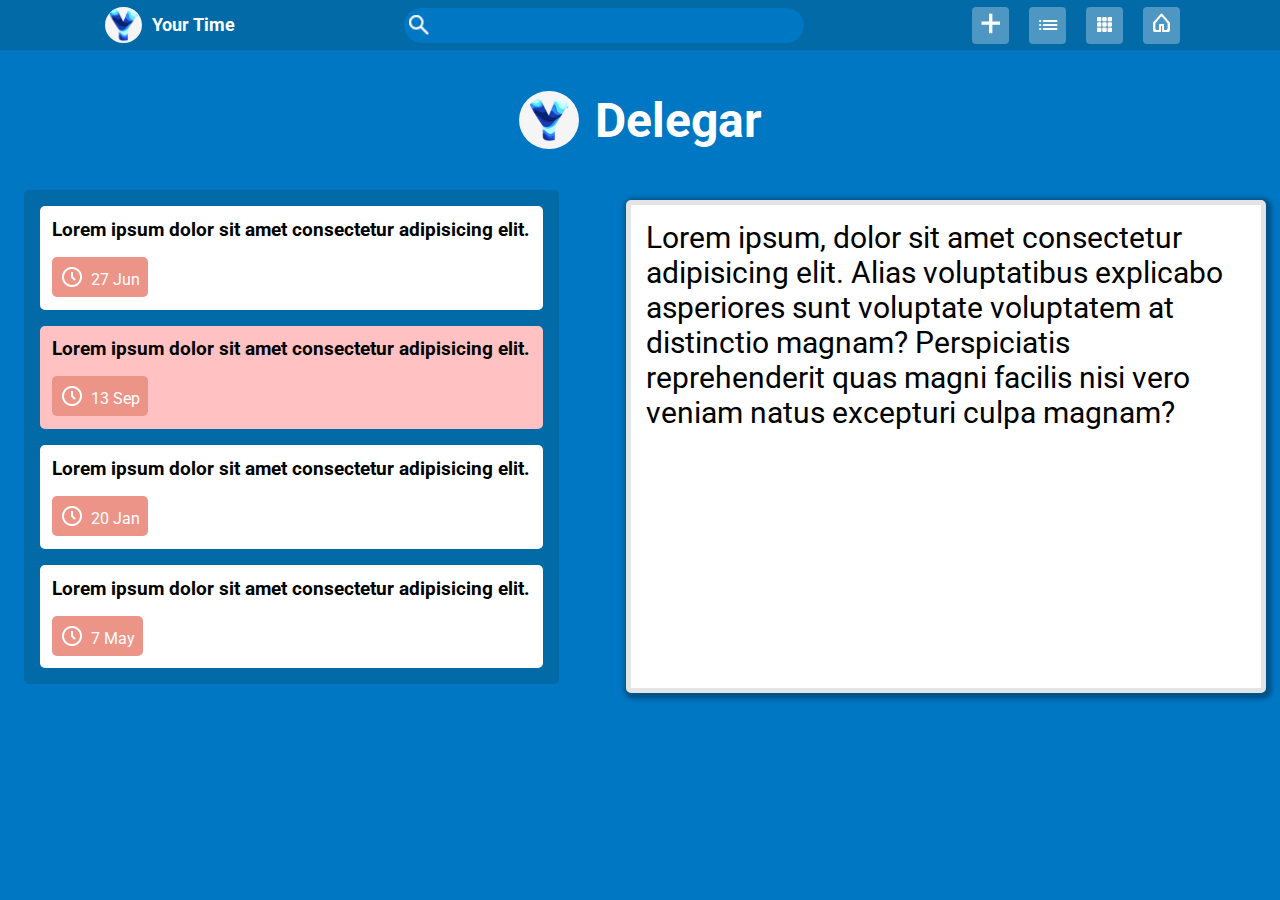
<file: pages/delegate.html>
<!DOCTYPE html>
<html lang="en">
<head>
    <meta charset="UTF-8">
    <meta name="viewport" content="width=device-width, initial-scale=1.0">
    <title>Your Time - Delegar</title>

    <link rel="stylesheet" href="/CSS/pages.css" />
    <link rel="preconnect" href="https://fonts.googleapis.com" />
    <link rel="preconnect" href="https://fonts.gstatic.com" crossorigin />
    <link
      href="https://fonts.googleapis.com/css2?family=Roboto:ital,wght@0,100..900;1,100..900&display=swap"
      rel="stylesheet"/>

      <link rel="stylesheet"
    href="https://fonts.googleapis.com/css2?family=Material+Symbols+Outlined:opsz,wght,FILL,GRAD@48,500,0..1,-50..200" />

  </head>
  <body>
    <header>
      <div class="logoHeader">
        <img class="logoImgHeader" src="../assets/logoYouTime.png" alt="" />
        <h6 class="logoTextHeader">Your Time</h6>
      </div>

      <div class="search">
        <img class="lupa" src="/assets/Lupa.png" alt="" srcset="" />
        <input type="text" />
      </div>
      
      <div class="btnsHeader">

      <a class="buttons" href="/pages/create.html">

        <div>
          <img class="plus" src="/assets/plus.png" alt=""/>
        </div>
      </a>

      <a class="buttons" href="/pages/list.html">
        <div onclick()>
          <span class="material-symbols-outlined sandwich">List</span>
        </div>
      </a>

      <a class="buttons" href="/pages/menu.html">
        <div>
          <img class="btnsMenu" src="/assets/Menu.png" alt="" />
        </div>
      </a>

      <a class="buttons" href="../index.html">
        <div>
          <img class="plus" src="/assets/Home.png" alt=""/>
        </div>
      </a>

    </div>

    </header>
    <main>
      
      <section>
        <div class="title">
          <img class="logoImgPage" src="../assets/logoYouTime.png" alt="" />
          <h1 class="titleTextPage">Delegar</h1>
        </div>
        <div class="content">
          <div class="tasks">
            <div class="task">
              <a href="">
                <h3 class="taskText">
                  Lorem ipsum dolor sit amet consectetur adipisicing elit.
                </h3>
                <div class="date">
                  <img src="../assets/time.png" alt="" />
                  <p class="dateText">27 Jun</p>
                </div>
              </a>
            </div>

            <div class="task selected">
              <a href="task">
                <h3 class="taskText">
                  Lorem ipsum dolor sit amet consectetur adipisicing elit.
                </h3>
                <div class="date">
                  <img src="../assets/time.png" alt="" />
                  <p class="dateText">13 Sep</p>
                </div>
              </a>
            </div>
            <a class="ancora" href="">
              <div class="task">
                <h3 class="taskText">
                  Lorem ipsum dolor sit amet consectetur adipisicing elit.
                </h3>
                <div class="date">
                  <img src="../assets/time.png" alt="" />
                  <p class="dateText">20 Jan</p>
                </div>
              </div>
            </a>
            <a href="">
              <div class="task">
                <h3 class="taskText">
                  Lorem ipsum dolor sit amet consectetur adipisicing elit.
                </h3>
                <div class="date">
                  <img src="../assets/time.png" alt="" />
                  <p class="dateText">7 May</p>
                </div>
              </div>
            </a>
          </div>
          <aside>
            <p>
              Lorem ipsum, dolor sit amet consectetur adipisicing elit. Alias
              voluptatibus explicabo asperiores sunt voluptate voluptatem at
              distinctio magnam? Perspiciatis reprehenderit quas magni facilis
              nisi vero veniam natus excepturi culpa magnam?
            </p>
          </aside>
        </div>
      </section>
    </main>
  </body>
</html>
</file>
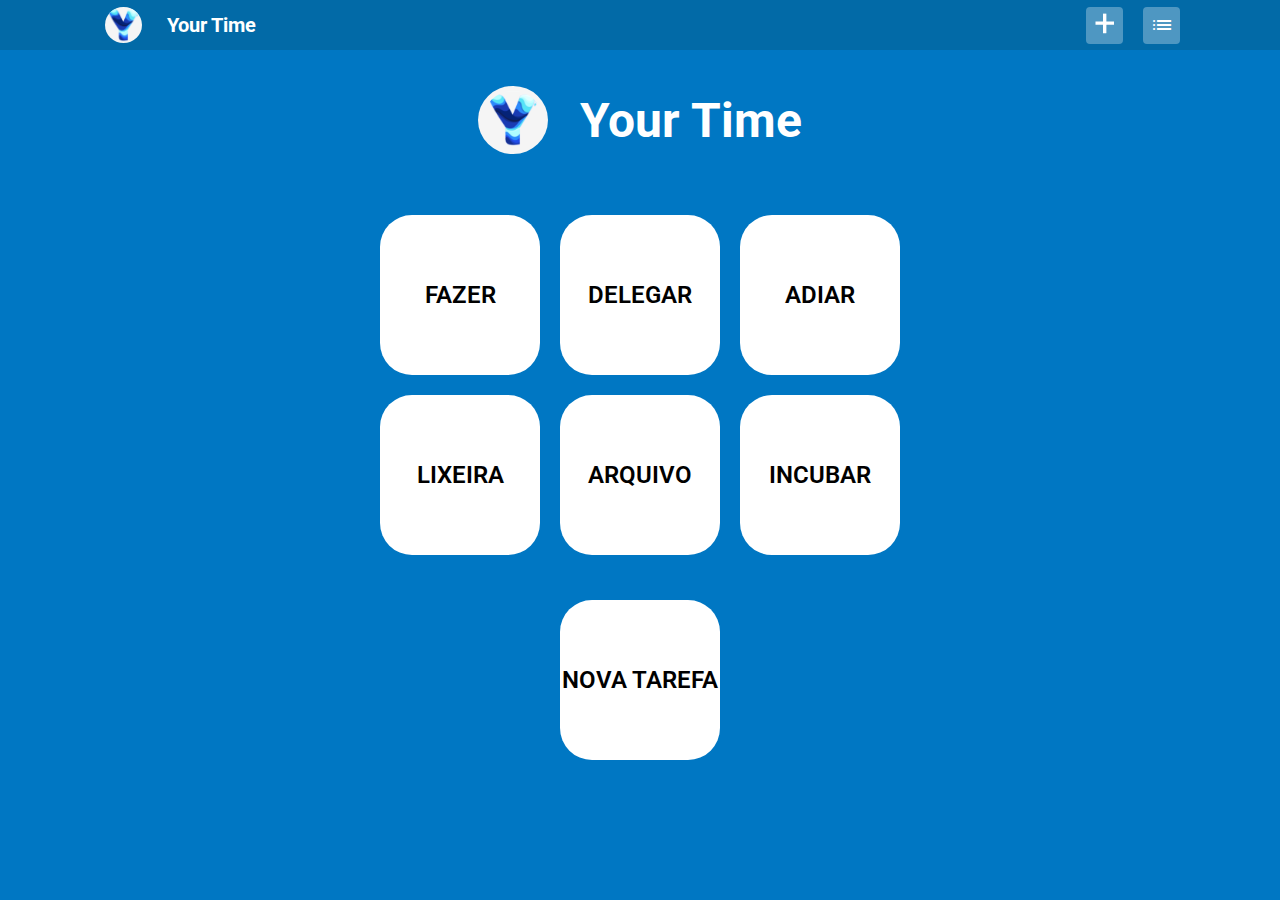
<file: pages/menu.html>
<!DOCTYPE html>
<html lang="en">

<head>
    <meta charset="UTF-8">
    <meta name="viewport" content="width=device-width, initial-scale=1.0">
    <title>Your Time</title>

    <link rel="stylesheet" href="/CSS/home.css">
    <link rel="preconnect" href="https://fonts.googleapis.com">
    <link rel="preconnect" href="https://fonts.gstatic.com" crossorigin>
    <link href="https://fonts.googleapis.com/css2?family=Roboto:ital,wght@0,100..900;1,100..900&display=swap"
        rel="stylesheet">

    <link rel="stylesheet"
        href="https://fonts.googleapis.com/css2?family=Material+Symbols+Outlined:opsz,wght,FILL,GRAD@48,500,0..1,-50..200" />

    <!-- Icons Google -->
    <link rel="stylesheet"
        href="https://fonts.googleapis.com/css2?family=Material+Symbols+Outlined:opsz,wght,FILL,GRAD@48,500,0..1,-50..200" />

</head>

<body>
    <header>

        <div class="logo logoHeader">
            <img class="logoImgHeader" src="../assets/logoYouTime.png" alt="" />
            <h6 class="logoTextHeader">Your Time</h6>
        </div>


        <div class="btnsHeader">

            <a class="buttons" href="/pages/create.html">
                <div>
                    <img class="plus" src="/assets/plus.png" alt="" />
                </div>
            </a>

            <a class="buttons" href="/pages/list.html">
                <div onclick()>
                    <span class="material-symbols-outlined sandwich">List</span>
                </div>
            </a>

        </div>

    </header>


    <div class="title">
        <img class="logoImgPage" src="/assets/logoYouTime.png" alt="">
        <h1 class="titleTextPage">Your Time</h1>
    </div>

    <main class="containr">
        <div class="container">
            <a href="../index.html">
                <div class="card">FAZER</div>
            </a>
            <a href="/pages/delegate.html">
                <div class="card">DELEGAR</div>
            </a>
            <a href="/pages/postpone.html">
                <div class="card">ADIAR</div>
            </a>
            <a href="/pages/trash.html">
                <div class="card">LIXEIRA</div>
            </a>
            <a href="/pages/archive.html">
                <div class="card">ARQUIVO</div>
            </a>
            <a href="/pages/incubate.html">
                <div class="card">INCUBAR</div>
            </a>
        </div>
        <a href="/pages/create.html">
            <div class="card create">NOVA TAREFA</div>
        </a>
    </main>
    <footer>

    </footer>
</body>

</html>
</file>
<file: CSS/pages.css>
@import url(global.css);

.title {
    display: flex;
    justify-content: center;
    align-items: center;
    color: var(--card-bg);
    margin-top: 20px;
    gap: 1em;

    height: 100px;
}

.logoImgPage {
    width: 60px;
    background-color: whitesmoke;
    border-radius: 50%;
    padding: 5px;
}

.titleTextPage{
    font-size: 3em;
}

.search {
    display: flex;
    align-items: center;
    background-color: var(--body-bg);
    width: 400px;
    height: 35px;
    border-radius: 36px;
}

input {
    width: 90%;
    background-color: transparent;
    border: none;
}

.lupa {
    margin: 5px;
    width: 20px;
}

nav {
    height: 100vh;
    width: 80px;
    background-color: var(--navigation);
    display: flex;
    flex-direction: column;
    justify-content: center;
    gap: 10px;
}

.title {
    display: flex;
    justify-content: center;
    align-items: center;
    color: var(--card-bg);
    margin-top: 20px;
    margin-bottom: 20px;
}

.titleText {
    font-size: 3em;
}

.content {
    display: flex;
    justify-content: space-around;
    height: 80%;
}

.tasks {
    background-color: var(--navigation);
    margin: 1.2 rem;
    height: min-content;
    border-radius: 5px;
}

.task {
    background-color: var(--card-bg);
    margin: 1rem;
    padding: 0.8rem;
    height: min-content;
    border-radius: 5px;
}

.task:hover {
    background-color: rgba(0, 0, 0, 0.2);
}

.selected {
    background-color: var(--taskSelected-bg);
}

.date {
    background-color: var(--date-bg);
    width: max-content;
    display: flex;
    align-items: end;
    gap: 0.4em;
    padding: 0.5em;
    margin-top: 1rem;
    border-radius: 5px;
}

.dateText {
    color: var(--card-bg);
}

aside {
    width: 50%;
    display: flex;
    justify-content: end;
    border: var(--section-bg) solid 5px;
    border-radius: 5px;
    margin: 10px -10px 5px 20px;
    background-color: var(--card-bg);
    box-shadow: 2px 2px 4px 4px rgba(0, 0, 0, 0.3);

    p {
        margin: 15px;
        font-size: 30px;
    }
}
</file>
<file: CSS/home.css>
@import url(global.css);
@import url(pages.css);




.title {
    display: flex;
    justify-content: center;
    align-items: center;
    color: var(--card-bg);
    margin-top: 20px;
    gap: 2em;
}

.logoHeader {
    display: flex;
    align-items: center;
    height: 100%;
}

.logoImgPage {
    width: 30px;
    background-color: whitesmoke;
    border-radius: 50%;
    padding: 5px;
}

.logoTextHeader {
    font-size: 20px;
    color: #fff;
    margin-left: 15px;
}

.logoImgPage {
    width: 70px;
    background-color: whitesmoke;
    border-radius: 50%;
    padding: 5px;
}

.titleText {
    font-size: 3em;
}

main {
    display: flex;
    flex-direction: column;
    justify-content: center;
    align-items: center;
    width: 100%;
    margin-top: 20px;
}

.container {
    display: grid;
    margin: 25px;
    grid-template-columns: repeat(3, 1fr);
    grid-template-rows: repeat(2, 1fr);
    grid-gap: 20px;
    justify-content: center;
    align-items: center;

}

.card {
    display: flex;
    justify-content: center;
    align-items: center;
    text-align: center;
    font-size: x-large;
    font-weight: 600;
    background-color: var(--card-bg);
    height: 10rem;
    width: 10rem;
    border-radius: 20%;
}

.create {

    margin-top: 20px;
}

.card:hover {
    background-color: var(--section-bg);
    transform: scale(1.1);
}
</file>
